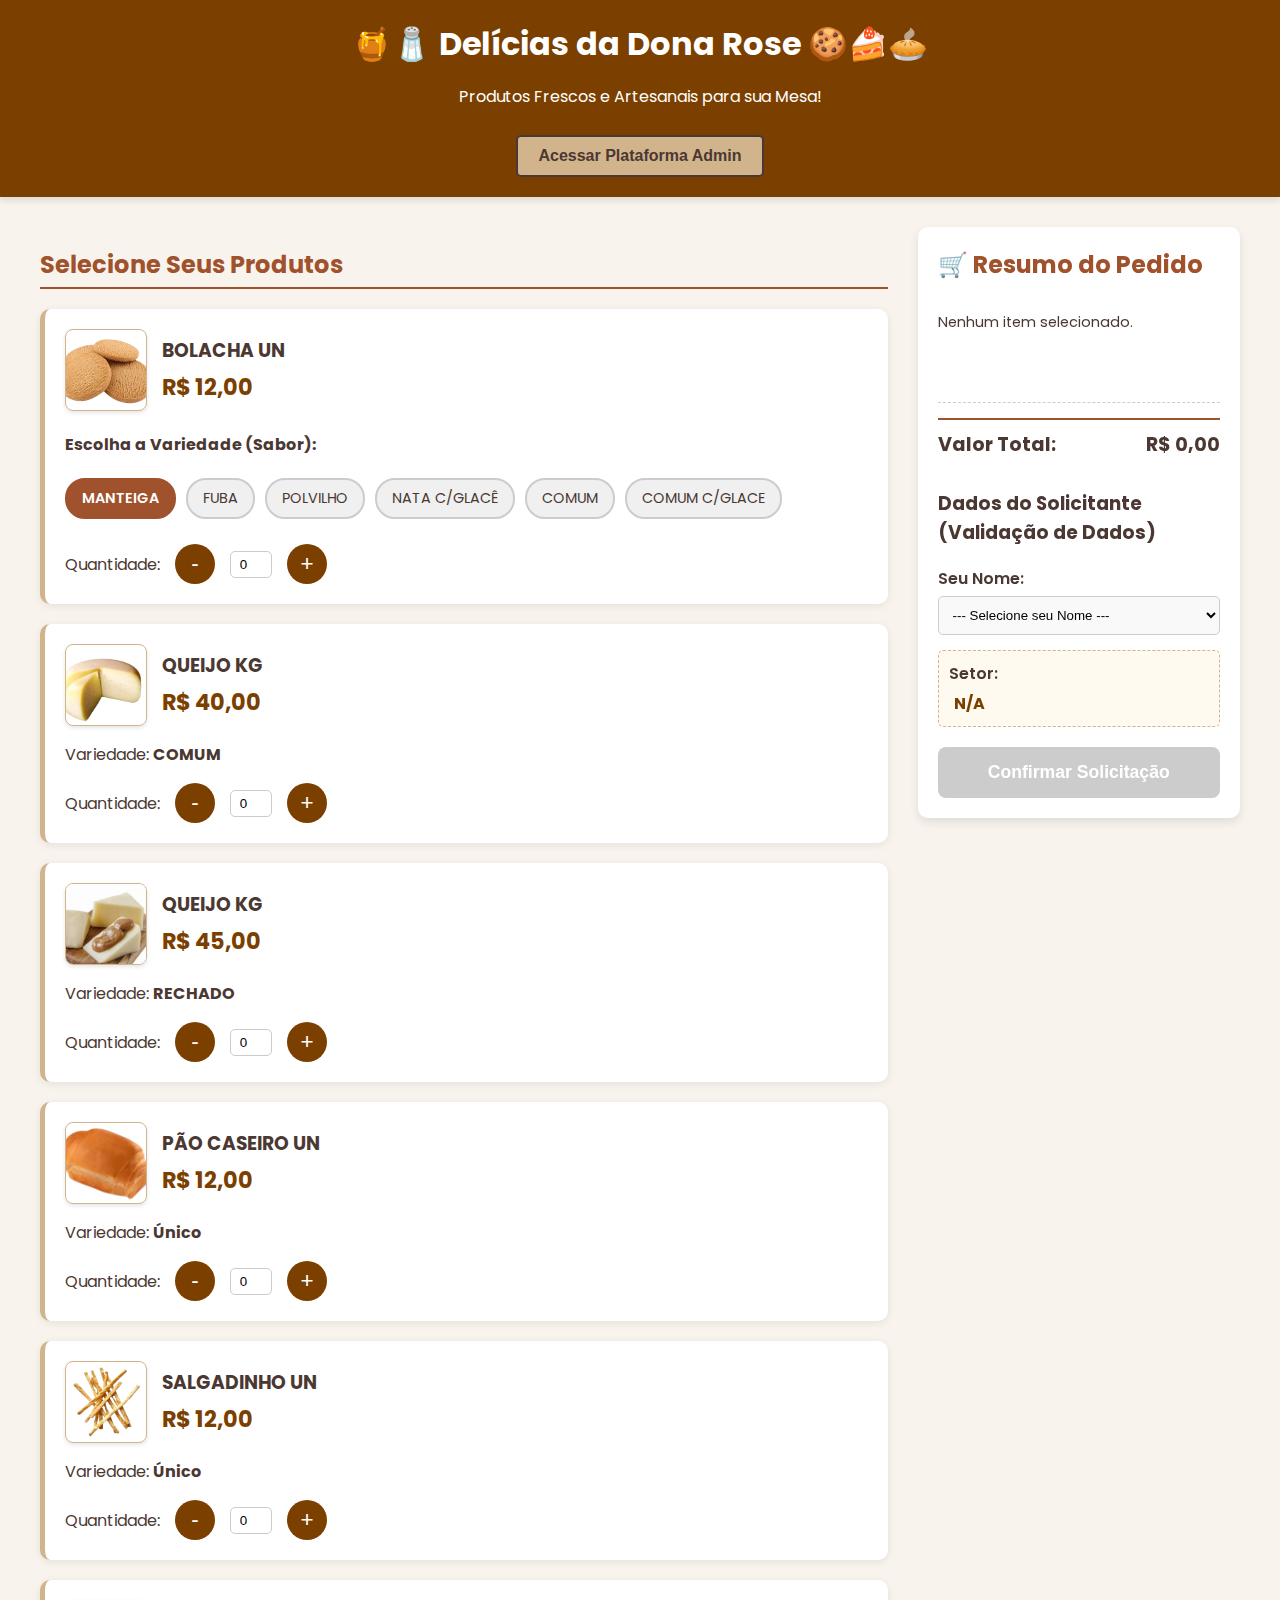
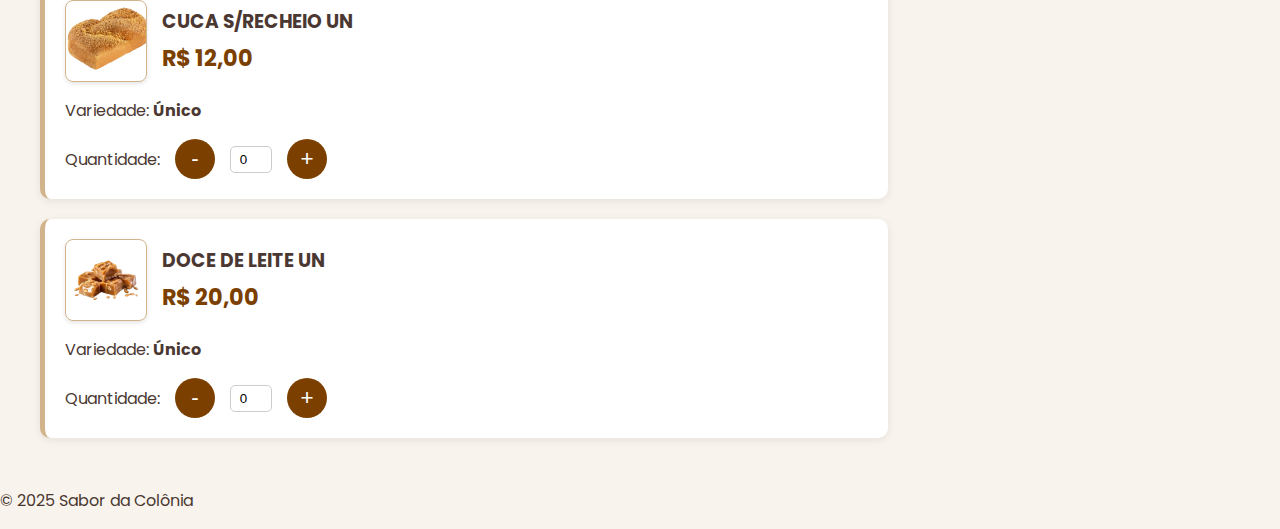
<file: index.html>
<!DOCTYPE html>
<html lang="pt-BR">
<head>
    <meta charset="UTF-8">
    <meta name="viewport" content="width=device-width, initial-scale=1.0">
    <title>Sabor da Colônia | Pedido Online</title>
    <link rel="stylesheet" href="Style.css">
    <link href="https://fonts.googleapis.com/css2?family=Poppins:wght@400;600;700&display=swap" rel="stylesheet">
</head>
<body>

    <header>
        <h1>🍯🧂 Delícias da Dona Rose 🍪🍰🥧</h1>
        <p>Produtos Frescos e Artesanais para sua Mesa!</p>
        
      <button id="admin-button" onclick="window.location.href='login.html'"> 
        Acessar Plataforma Admin
    </button>
        </header>

    <main>
        <section id="products-list">
            <h2>Selecione Seus Produtos</h2>
            </section>

        <section id="order-summary">
            <h2>🛒 Resumo do Pedido</h2>
            <div id="summary-items">Nenhum item selecionado.</div>
            <div class="total-line">
                <strong>Valor Total:</strong>
                <strong id="total-price">R$ 0,00</strong>
            </div>

            <div class="user-validation">
                <h3>Dados do Solicitante (Validação de Dados)</h3>
                
                <label for="client-name-select">Seu Nome:</label>
                <select id="client-name-select" required>
                    <option value="" disabled selected>--- Selecione seu Nome ---</option>
                    </select>

                <div class="sector-display">
                    <label>Setor:</label>
                    <span id="client-sector">N/A</span>
                </div>
            </div>

            <button id="confirm-order" disabled>
                Confirmar Solicitação
            </button>
        </section>
    </main>

    <footer>
        <p>&copy; 2025 Sabor da Colônia</p>
    </footer>

    <script src="script.js"></script>
</body>

</html>
</file>
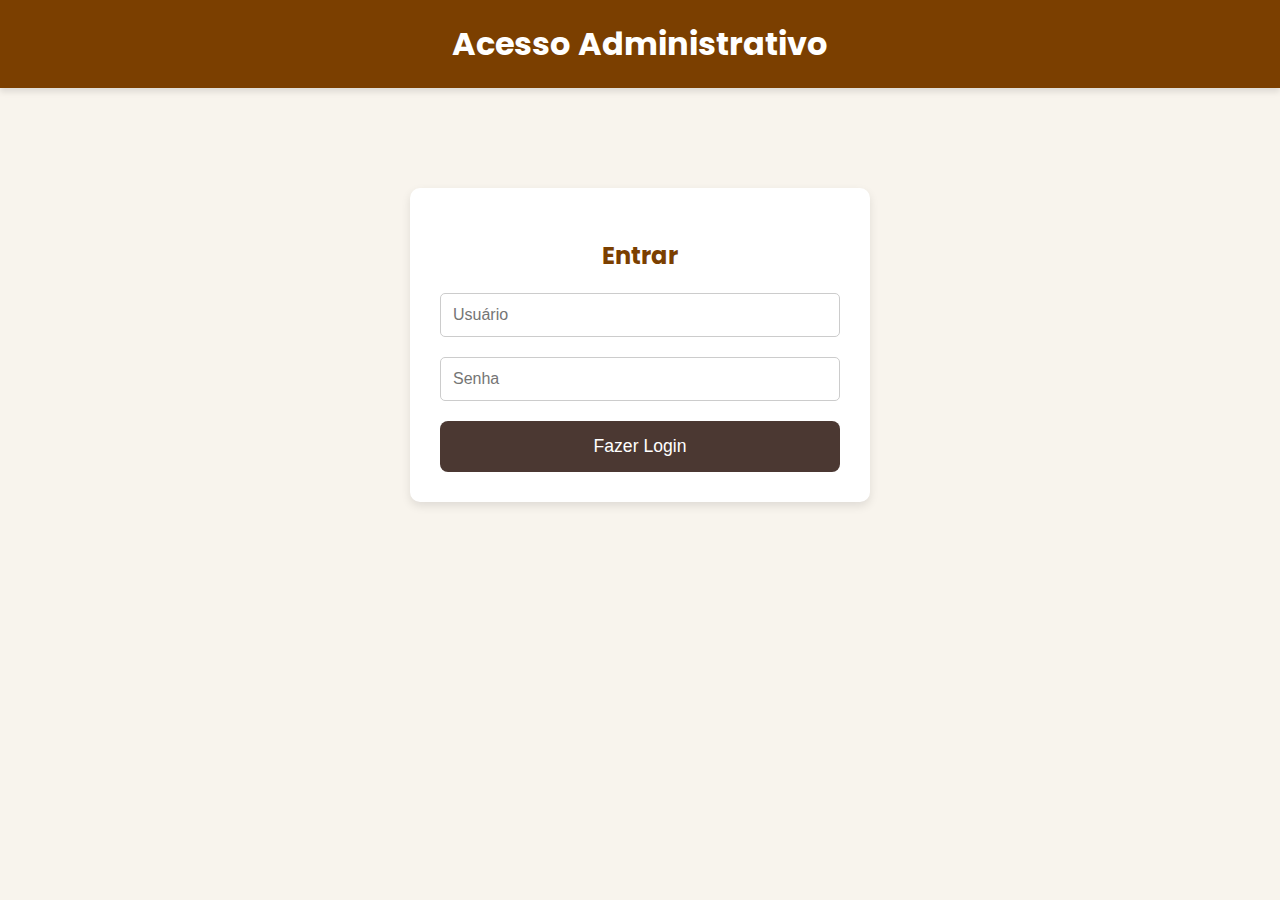
<file: admin.html>
<!DOCTYPE html>
<html lang="pt-BR">
<head>
    <meta charset="UTF-8">
    <meta name="viewport" content="width=device-width, initial-scale=1.0">
    <title>Administração de Pedidos</title>
    <link rel="stylesheet" href="style.css">
    <link href="https://fonts.googleapis.com/css2?family=Poppins:wght@400;600;700&display=swap" rel="stylesheet">
    <style>
        /* BASE DE ESTILO */
        body {
            background-color: #f0f0f0;
            font-family: 'Poppins', sans-serif;
        }
        
        /* HEADER RÚSTICO E MODERNO */
        header {
            background-color: #7b3f00; 
            color: #ffffff;
            padding: 30px 20px 20px 20px;
            text-align: center;
            box-shadow: 0 4px 8px rgba(0, 0, 0, 0.2);
            position: relative;
        }
        header h1 {
            margin: 0;
            font-size: 2em;
        }
        header p {
            margin: 5px 0 0 0;
            font-weight: 300;
        }

        /* --- BOTÕES FLUTUANTES NO TOPO (Ajuste Dinâmico) --- */
        .top-buttons {
            position: absolute;
            top: 20px;
            right: 20px;
            display: flex;
            gap: 10px;
        }
        #logout-button, #back-button {
            background-color: #4b3832; /* Marrom Escuro */
            color: white;
            border: none;
            padding: 10px 15px;
            border-radius: 8px;
            font-weight: 600;
            cursor: pointer;
            transition: background-color 0.2s, transform 0.1s, box-shadow 0.2s; 
            font-size: 0.95em;
            box-shadow: 0 2px 4px rgba(0, 0, 0, 0.15); 
        }
        #logout-button:hover, #back-button:hover {
            background-color: #2e241f;
            transform: translateY(-2px); 
            box-shadow: 0 4px 8px rgba(0, 0, 0, 0.25);
        }
        #logout-button:active, #back-button:active {
            transform: translateY(0); 
            box-shadow: 0 1px 2px rgba(0, 0, 0, 0.15) inset; 
            background-color: #7b3f00; 
        }

        /* CONTAINER E TABELA PRINCIPAL */
        .admin-container {
            max-width: 1100px; 
            margin: 20px auto 40px auto;
            padding: 25px;
            background-color: #ffffff;
            border-radius: 12px;
            box-shadow: 0 8px 15px rgba(0, 0, 0, 0.1);
            position: relative;
        }
        .admin-container h2 {
            color: #7b3f00;
            border-bottom: 3px solid #d2b48c; 
            padding-bottom: 15px;
            margin-bottom: 30px;
            font-weight: 700;
        }
        
        /* FILTROS FIXOS E BOTÃO INCLUIR */
        #filter-bar {
            background-color: #fffaf0; 
            padding: 15px 25px;
            border-bottom: 1px solid #d2b48c;
            box-shadow: 0 2px 5px rgba(0, 0, 0, 0.05);
            display: flex;
            gap: 20px;
            align-items: center;
            position: sticky; 
            top: 0; 
            z-index: 50; 
            margin: -25px -25px 20px -25px;
            border-top-left-radius: 12px;
            border-top-right-radius: 12px;
            flex-wrap: wrap; 
        }
        #filter-bar button {
            margin-left: auto; 
        }
        /* Estilo do novo botão Incluir */
        #quick-add-button {
            background-color: #4b3832; 
            color: white;
            border: none;
            padding: 8px 15px;
            border-radius: 5px;
            font-weight: 600;
            cursor: pointer;
            transition: background-color 0.2s, transform 0.1s;
        }
        #quick-add-button:hover {
            background-color: #7b3f00;
            transform: translateY(-1px);
        }


        #filter-bar label {
            font-weight: 600;
            color: #4b3832;
            font-size: 0.9em;
        }
        #filter-bar select {
            padding: 8px;
            border: 1px solid #ccc;
            border-radius: 5px;
            background-color: white;
            min-width: 120px;
        }

        /* TOTAIS (Status Summary) */
        #status-summary {
            margin-bottom: 20px; display: flex; justify-content: space-around; padding: 15px; 
            background-color: #fffaf0; border: 1px solid #d2b48c; border-radius: 8px;
        }

        /* TABELA PRINCIPAL */
        .order-table {
            width: 100%;
            border-collapse: collapse;
            margin-top: 20px;
        }
        .order-table th, .order-table td {
            border: 1px solid #e0e0e0;
            padding: 12px;
            text-align: left;
            font-size: 0.95em;
        }
        .order-table th {
            background-color: #f8f8f8; 
            color: #4b3832;
            font-weight: 700;
        }
        .order-table tbody tr:nth-child(even) {
            background-color: #fdfdfd; 
        }
        .order-table tbody tr:hover {
            background-color: #fff9e6;
        }
        
        /* STATUS VISUAL */
        .status-pago {
            color: white;
            font-weight: 700;
            background-color: #4CAF50; 
            padding: 4px 8px;
            border-radius: 4px;
            text-align: center;
            display: inline-block;
        }
        .status-pendente {
            color: white;
            font-weight: 700;
            background-color: #FF9800;
            padding: 4px 8px;
            border-radius: 4px;
            text-align: center;
            display: inline-block;
        }
        
        /* BOTÕES DE AÇÃO NA TABELA (Ajuste Dinâmico) */
        .action-cell {
            white-space: nowrap; 
        }

        /* Botão de Status/Abrir Modal */
        .status-button {
            background-color: #a0522d;
            color: white;
            border: none;
            padding: 8px 12px;
            border-radius: 6px; 
            font-weight: 600;
            cursor: pointer;
            transition: background-color 0.2s, transform 0.1s, box-shadow 0.2s;
            box-shadow: 0 1px 3px rgba(0, 0, 0, 0.1);
            margin-right: 5px;
        }
        .status-button:hover {
            background-color: #7b3f00;
            transform: translateY(-1px);
            box-shadow: 0 2px 5px rgba(0, 0, 0, 0.2);
        }
        .status-button:active {
            background-color: #4b3832;
            transform: translateY(0);
            box-shadow: 0 1px 3px rgba(0, 0, 0, 0.15) inset;
        }
        
        /* Botão de Excluir da Tabela */
        .delete-button-table {
            background-color: #e65252;
            color: white;
            border: none;
            padding: 8px 12px;
            border-radius: 6px; 
            font-weight: 600;
            cursor: pointer;
            transition: background-color 0.2s, transform 0.1s, box-shadow 0.2s;
            box-shadow: 0 1px 3px rgba(0, 0, 0, 0.1);
        }
        .delete-button-table:hover {
            background-color: #c93b3b;
            transform: translateY(-1px);
            box-shadow: 0 2px 5px rgba(0, 0, 0, 0.2);
        }
        .delete-button-table:active {
            background-color: #7b0000;
            transform: translateY(0);
            box-shadow: 0 1px 3px rgba(0, 0, 0, 0.15) inset;
        }

        /* MODAL E EDIÇÃO DE ITEM */
        .modal {
            display: none;
            position: fixed;
            z-index: 100;
            left: 0;
            top: 0;
            width: 100%;
            height: 100%;
            overflow: auto;
            background-color: rgba(0, 0, 0, 0.6);
            backdrop-filter: blur(3px);
        }
        .modal-content {
            background-color: #fefefe;
            margin: 5% auto;
            padding: 30px;
            border: 1px solid #888;
            width: 90%;
            max-width: 800px;
            border-radius: 12px;
            box-shadow: 0 8px 25px rgba(0, 0, 0, 0.4);
            animation: fadeIn 0.3s;
        }
        .modal-content h2 {
            color: #7b3f00;
            border-bottom: 2px solid #d2b48c;
            padding-bottom: 10px;
            margin-top: 0;
        }
        
        /* BOTÃO MUDAR STATUS TOTAL */
        .toggle-status-total {
            background-color: #4b3832;
            color: white;
            border: none;
            padding: 8px 12px; 
            border-radius: 6px;
            margin-left: 15px; 
            cursor: pointer;
            font-weight: 600;
            transition: background-color 0.2s, transform 0.1s, box-shadow 0.2s;
            box-shadow: 0 1px 3px rgba(0, 0, 0, 0.1);
        }
        .toggle-status-total:hover {
            background-color: #7b3f00;
            transform: scale(1.02); 
            box-shadow: 0 3px 6px rgba(0, 0, 0, 0.2);
        }
        .toggle-status-total:active {
            background-color: #2e241f;
            transform: translateY(0);
            box-shadow: 0 1px 2px rgba(0, 0, 0, 0.15) inset;
        }
        
        /* BOTÕES GERAIS DO MODAL (Adicionar e Salvar) */
        .action-button {
            background-color: #4CAF50; /* Verde para ação positiva */
            color: white;
            border: none;
            padding: 10px 15px;
            border-radius: 6px;
            font-weight: 600;
            cursor: pointer;
            transition: background-color 0.2s, transform 0.1s, box-shadow 0.2s;
            box-shadow: 0 2px 4px rgba(0, 0, 0, 0.15);
        }
        .action-button:hover {
            background-color: #45a049;
            transform: translateY(-1px);
            box-shadow: 0 3px 6px rgba(0, 0, 0, 0.2);
        }
        .action-button:active {
            background-color: #3b8e3f;
            transform: translateY(0);
            box-shadow: 0 1px 2px rgba(0, 0, 0, 0.15) inset;
        }

        /* Botão Excluir Pedido Completo (Modal) */
        .action-button.delete-button {
            background-color: #e65252;
        }
        .action-button.delete-button:hover {
            background-color: #c93b3b;
        }
        .action-button.delete-button:active {
            background-color: #7b0000;
        }

        /* ESTILOS DE EDIÇÃO DE ITEM REVISADOS */
        #item-editor, #quick-add-item-selector { /* Mudança do ID aqui */
            display: flex;
            gap: 15px;
            align-items: center;
            padding: 15px;
            background-color: #f8f4ed;
            border-radius: 8px;
            margin-top: 20px;
            flex-wrap: wrap; 
        }
        #item-editor select, #quick-add-item-selector select,
        #item-editor input[type="number"], #quick-add-item-selector input[type="number"],
        #item-editor input[type="text"] {
            padding: 8px;
            border: 1px solid #ccc;
            border-radius: 4px;
            height: 40px;
            box-sizing: border-box;
        }
        /* Ajustes de layout para o novo modal de criação */
        #quickAddModal select#quick-add-cliente { flex-grow: 1; min-width: 150px; }
        #item-editor select, #quick-add-item-selector select { flex-grow: 1; min-width: 120px; }
        #item-editor input[type="number"], #quick-add-item-selector input[type="number"] { width: 80px; flex-shrink: 0; }
        #item-editor input[type="text"], #quick-add-item-selector input[type="text"] { width: 90px; flex-shrink: 0; 
             background-color: #eee;
             color: #4b3832;
             font-weight: 600;
             text-align: right; 
        }
        #item-editor button, #quick-add-item-selector button { flex-shrink: 0; }
        .edit-controls {
            display: flex;
            justify-content: space-between;
            align-items: center;
            margin-top: 15px;
        }
        
        /* Responsividade */
        @media (max-width: 768px) {
            #filter-bar {
                flex-direction: column;
                align-items: flex-start;
            }
            #filter-bar select {
                width: 100%;
                margin-top: 5px;
            }
            #filter-bar button {
                margin-left: 0; 
                width: 100%;
            }
            #status-summary {
                flex-direction: column;
                align-items: center;
            }
        }
    </style>
</head>
<body>

    <header>
        <h1>Plataforma de Gerenciamento de Pedidos</h1>
        <p>Controle de Status e Pagamentos</p>
        <div class="top-buttons">
            <button id="logout-button" onclick="logoutAdmin()">
                Sair (Logout)
            </button>
            <button id="back-button" onclick="window.location.href='index.html'">
                ← Voltar para a Loja
            </button>
        </div>
    </header>

    <div class="admin-container">
        <h2>Painel de Pedidos Recentes</h2>
        
        <div id="filter-bar">
            <label for="filter-status">Filtrar por Status:</label>
            <select id="filter-status" onchange="loadOrders()">
                <option value="TODOS">TODOS</option>
                <option value="PAGO">PAGO</option>
                <option value="PENDENTE">PENDENTE</option>
            </select>
            
            <label for="filter-cliente">Filtrar por Cliente:</label>
            <select id="filter-cliente" onchange="loadOrders()">
                <option value="TODOS">TODOS</option>
                </select>
            
            <button id="quick-add-button" onclick="openQuickAddModal()">
                + Incluir Pedido Rápido
            </button>
        </div>
        
        <div id="status-summary">
            <div>
                <h4 style="margin: 0; color: #4CAF50;">TOTAL PAGO:</h4>
                <p id="total-pago" style="font-size: 1.4em; font-weight: 700; color: #4CAF50; margin: 5px 0 0 0;">R$ 0,00</p>
            </div>
            <div>
                <h4 style="margin: 0; color: #FF9800;">TOTAL PENDENTE:</h4>
                <p id="total-pendente" style="font-size: 1.4em; font-weight: 700; color: #FF9800; margin: 5px 0 0 0;">R$ 0,00</p>
            </div>
        </div>

        <table class="order-table">
            <thead>
                <tr>
                    <th>ID</th>
                    <th>Cliente</th>
                    <th>Setor</th>
                    <th>Data</th>
                    <th>Total</th>
                    <th>Status Pagamento</th>
                    <th>Ações</th>
                </tr>
            </thead>
            <tbody id="orders-list">
                </tbody>
        </table>

    </div>

    <footer>
        <p>&copy; 2025 Sabor da Colônia</p>
    </footer>
    
    <div id="orderDetailsModal" class="modal">
        <div class="modal-content">
            <span class="close-btn" onclick="closeModal('orderDetailsModal')">&times;</span>
            <h2 id="modal-title">Detalhes do Pedido #</h2>

            <p>Cliente: <strong id="modal-cliente"></strong> | Setor: <strong id="modal-setor"></strong> | Total: <strong id="modal-total"></strong></p>
            <div style="display: flex; align-items: center; margin-bottom: 20px;">
                <p style="margin: 0;">Status Total: <strong id="modal-status-total"></strong></p> 
               <button class="toggle-status-total" onclick="togglePaymentStatus(currentOrderId, true)">Mudar Status Total</button>
            </div>

            <h3>Itens do Pedido</h3>
            <table class="item-table">
                <thead>
                    <tr>
                        <th style="width: 35%">Produto (Sabor)</th>
                        <th>Qtd</th>
                        <th>Preço Unit.</th>
                        <th>Subtotal</th>
                        <th>Pago?</th>
                        <th>Ação</th>
                    </tr>
                </thead>
                <tbody id="modal-items-list">
                    </tbody>
            </table>
            
            <hr style="margin-top: 25px;">
            
            <h4>Adicionar Novo Item</h4>
            <div id="item-editor">
                <select id="select-produto" onchange="loadFlavors('select-produto', 'select-sabor', 'new-item-price-display')">
                    <option value="">Selecione o Produto</option>
                </select>
                <select id="select-sabor" disabled>
                    <option value="">Selecione o Sabor</option>
                </select>
                
                <input type="number" id="new-item-qty" placeholder="Qtd" min="1" value="1">
                <input type="text" id="new-item-price-display" placeholder="R$ 0,00" disabled> 
                <button class="action-button" onclick="addItemToOrder(currentOrderId)">Adicionar</button>
            </div>

            <div class="edit-controls">
                <button class="action-button delete-button" onclick="deleteOrder(currentOrderId)">Excluir Pedido Completo</button>
                <button class="action-button" onclick="saveOrderChanges(currentOrderId)">Salvar Alterações</button>
            </div>
        </div>
    </div>
    
    <div id="quickAddModal" class="modal">
        <div class="modal-content">
            <span class="close-btn" onclick="closeModal('quickAddModal')">&times;</span>
            <h2>Criar Novo Pedido</h2>
            
            <div style="display: flex; gap: 20px; margin-bottom: 20px; flex-wrap: wrap;">
                
                <div style="flex-grow: 1; min-width: 150px; display: flex; align-items: center; gap: 10px;">
                    <label for="quick-add-cliente" style="font-weight: 600; color: #4b3832; flex-shrink: 0;">Cliente:</label>
                    <select id="quick-add-cliente" onchange="updateQuickAddSector()" style="flex-grow: 1;">
                        <option value="">Selecione o Cliente</option>
                    </select>
                </div>

                <div style="flex-grow: 1; min-width: 150px; display: flex; align-items: center; gap: 10px;">
                    <label for="quick-add-setor" style="font-weight: 600; color: #4b3832; flex-shrink: 0;">Setor:</label>
                    <input type="text" id="quick-add-setor" value="N/A" disabled style="flex-grow: 1; background-color: #eee; color: #4b3832; font-weight: 600; padding: 8px; border: 1px solid #ccc; border-radius: 4px;">
                </div>
                
            </div>
            <hr style="width: 100%; border: none; border-top: 1px solid #d2b48c; margin: 20px 0;">

            <h4>Adicionar Item</h4>
            <div id="quick-add-item-selector">
                <select id="quick-add-produto" onchange="loadFlavors('quick-add-produto', 'quick-add-sabor', 'quick-add-price-display')">
                    <option value="">Selecione o Produto</option>
                </select>
                <select id="quick-add-sabor" disabled>
                    <option value="">Selecione o Sabor</option>
                </select>
                
                <input type="number" id="quick-add-qty" placeholder="Qtd" min="1" value="1" style="width: 70px;">
                <input type="text" id="quick-add-price-display" placeholder="R$ 0,00" disabled style="width: 90px;"> 
                
                <button class="action-button" onclick="addItemToQuickAddList()">
                    +
                </button>
            </div>
            
            <h4 style="margin-top: 25px;">Itens no Pedido: <span id="quick-add-current-total" style="color: #7b3f00;">R$ 0,00</span></h4>
            
            <table class="item-table" style="width: 100%; margin-top: 10px;">
                <thead>
                    <tr>
                        <th style="width: 40%">Produto (Sabor)</th>
                        <th>Qtd</th>
                        <th>Subtotal</th>
                        <th style="width: 5%">Ação</th>
                    </tr>
                </thead>
                <tbody id="quick-add-items-list">
                    </tbody>
            </table>

            <div style="text-align: right; margin-top: 20px;">
                <button class="action-button" style="background-color: #4CAF50;" onclick="createNewOrder()">
                    Criar Pedido Completo
                </button>
            </div>

            <p style="margin-top: 15px; font-size: 0.9em; color: #7b3f00;">
                *Adicione um ou mais itens antes de criar o pedido.
            </p>
        </div>
    </div>

    <script>
        // DADOS DO PRODUTO COPIADOS DE script.js
        const PRODUTOS_DATA = [
            {
                'Produto': 'BOLACHA UN',
                'Preco': 12.0,
                'Variedades': [
                    {'Sabor': 'MANTEIGA'},
                    {'Sabor': 'FUBA'},
                    {'Sabor': 'POLVILHO'},
                    {'Sabor': 'NATA C/GLACÊ'},
                    {'Sabor': 'COMUM'},
                    {'Sabor': 'COMUM C/GLACE'},
                ]
            },
            {
                'Produto': 'QUEIJO KG',
                'Preco': 40.0,
                'Variedades': [
                    {'Sabor': 'COMUM'},
                ]
            },
            {
                'Produto': 'QUEIJO KG',
                'Preco': 45.0,
                'Variedades': [
                    {'Sabor': 'RECHADO'},
                ]
            },
            {
                'Produto': 'PÃO CASEIRO UN',
                'Preco': 12.0,
                'Variedades': [
                    {'Sabor': 'Único'},
                ]
            },
            {
                'Produto': 'SALGADINHO UN',
                'Preco': 12.0,
                'Variedades': [
                    {'Sabor': 'Único'},
                ]
            },
            {
                'Produto': 'CUCA S/RECHEIO UN',
                'Preco': 12.0,
                'Variedades': [
                    {'Sabor': 'Único'},
                ]
            },
            {
                'Produto': 'DOCE DE LEITE UN',
                'Preco': 20.0,
                'Variedades': [
                    {'Sabor': 'Único'},
                ]
            }
        ];

       // NOVO: SIMULAÇÃO DE DADOS DE CLIENTES (Vindo do "script.js" com o Setor)
const CLIENTES_DATA = [
    {nome: 'ADILIO SANTANA', setor: 'MARKETING'},
    {nome: 'ADRYAN LUIZ SALDANHA CORDEIRO', setor: 'FINANCEIRO'},
    {nome: 'ALAN GUARDIANO DE SOUZA', setor: 'PENSEAPP'},
    {nome: 'ALEXANDRE MINGHINI', setor: 'BOARD'},
    {nome: 'ALEXANDRO MARCELO SEVIERO', setor: 'BOARD'},
    {nome: 'ALEXSANDER DE OLIVEIRA PONTES PIRES', setor: 'PENSEAPP'},
    {nome: 'ANA KELI PEREIRA GIRARDI', setor: 'COMERCIAL'},
    {nome: 'ANA PAULA RIGOTTE DA COSTA', setor: 'OPERACIONAL'},
    {nome: 'ANNA CAROLINA TOMAZ DE OLIVEIRA', setor: 'COMERCIAL'},
    {nome: 'ANNA LUIZA ANDRIANI', setor: 'PENSEAPP'},
    {nome: 'BEATRIZ PAIXAO SOUZA PERON', setor: 'PENSEAPP'},
    {nome: 'BRUNO AZEVEDO', setor: 'PENSEAPP'},
    {nome: 'CLEUSSO DE OLIVEIRA ROMA', setor: 'COMERCIAL'},
    {nome: 'CRISTIANE DE FREITAS SANCHES', setor: 'FINANCEIRO'},
    {nome: 'DANIEL DA SILVA REVOREDO', setor: 'MPP'},
    {nome: 'DANIELLE PALHANO', setor: 'GOVERNANÇA'},
    {nome: 'DELMAR DALLA PALMA', setor: 'ANGELS'},
    {nome: 'EDILAINE MARIA NEIS RICHETTI', setor: 'FINANCEIRO'},
    {nome: 'EDUARDO REGINATO COLLA', setor: 'FINANCEIRO'},
    {nome: 'ELIANE APARECIDA DA COSTA', setor: 'FINANCEIRO'},
    {nome: 'ELOISA FRANCISCO SCHAEFER', setor: 'MARKETING'},
    {nome: 'EMERSON DE JESUS SANTOS', setor: 'PENSEAPP'},
    {nome: 'EMERSON MACHADO DE MAGALHAES', setor: 'TECNOLOGIA DA INFORMAÇÃO'},
    {nome: 'FERNANDA LARISSA SOLIGO', setor: 'FINANCEIRO'},
    {nome: 'FRANCIANY APARECIDA DANIEL MICOANSKI', setor: 'SUCESSO'},
    {nome: 'GABRIELE PERTILE DE ANDRADE MEDINA', setor: 'FINANCEIRO'},
    {nome: 'GABRIELI COGO RODRIGUES', setor: 'FINANCEIRO'},
    {nome: 'GILBERTO DOS SANTOS NETO', setor: 'FINANCEIRO'},
    {nome: 'GISELLE DA SILVA CORDEIRO', setor: 'PESSOAS'},
    {nome: 'GUILHERME NICOLAO DA SILVA', setor: 'FINANCEIRO'},
    {nome: 'INAE DE BORBA ROSA', setor: 'PENSEAPP'},
    {nome: 'IRENE RIBEIRO DA ROCHA OLIVEIRA', setor: 'FINANCEIRO'},
    {nome: 'ISABELLI DE LIMAS PADILHA', setor: 'SUCESSO'},
    {nome: 'JANAENA FAEZA PEREIRA', setor: 'OPERACIONAL'},
    {nome: 'JANAINA MICHELI SILVESTRE MONTANGER', setor: 'FINANCEIRO'},
    {nome: 'JESSICA GONCALVES DE MORAIS', setor: 'FINANCEIRO'},
    {nome: 'JOYCE KAROLINE SILVERIO DOS SANTOS', setor: 'FINANCEIRO'},
    {nome: 'JULYAN ROSDREY ROSS', setor: 'PENSEAPP'},
    {nome: 'KALL ANY GOUVEA CORTEZE', setor: 'BOARD'},
    {nome: 'KARINE MOREIRA COMARELLA', setor: 'SUCESSO'},
    {nome: 'KATIA REGINA EUFRASIO', setor: 'MPP'},
    {nome: 'LENISE APARECIDA STOCCO DAMIRCO', setor: 'COMERCIAL'},
    {nome: 'LIZANDRA PEREIRA ZANATTA', setor: 'BOARD'},
    {nome: 'LUAN DA SILVA SANTANA', setor: 'PENSEAPP'},
    {nome: 'LUANA DE BATZ SILVEIRA', setor: 'FINANCEIRO'},
    {nome: 'MARCELA BARBOSA SILVA', setor: 'CONTABILIDADE'},
    {nome: 'MARESSA ROBERTA MARSON', setor: 'CONTABILIDADE'},
    {nome: 'MARIA EDUARDA PACENTCHUK RODRIGUES', setor: 'SUCESSO'},
    {nome: 'MARIANA CAMPAGNOLI BARBOSA', setor: 'PENSEAPP'},
    {nome: 'MARIO MARCELINO FILHO', setor: 'BOARD'},
    {nome: 'MATHEUS FELIPE VIEIRA SANTIAGO', setor: 'PENSEAPP'},
    {nome: 'MATHEUS VIEIRA ROCHA', setor: 'MARKETING'},
    {nome: 'NYCKOLAS PARRO SEIXAS', setor: 'PENSEAPP'},
    {nome: 'PATRICK JUSCELINO MONTEIRO TIEMECHI', setor: 'TECNOLOGIA DA INFORMAÇÃO'},
    {nome: 'RAFAELA DE OLIVEIRA JESUS', setor: 'OPERACIONAL'},
    {nome: 'RAFAELLA WANDSCHEER RAIMUNDO', setor: 'GOVERNANÇA'},
    {nome: 'RICARDO GAMBINI GREGO', setor: 'BOARD'},
    {nome: 'RODOLFO ABDALA', setor: 'MANAUS'},
    {nome: 'RUI ROSSI DOS SANTOS', setor: 'BOARD'},
    {nome: 'SERGIO ZANOLLO FIORDELIS', setor: 'OPERACIONAL'},
    {nome: 'TANIA GRANDO BORTOLON', setor: 'COMERCIAL'},
    {nome: 'TATIANE DA SILVA', setor: 'FINANCEIRO'},
    {nome: 'TATIANE DE OLIVEIRA TRESPACH', setor: 'MARKETING'},
    {nome: 'THAIS FERNANDA MACIEL BONINI', setor: 'GOVERNANÇA'},
    {nome: 'THAMARA TIERLING ESCHER', setor: 'MPP'},
    {nome: 'THOMAZ DE OLIVEIRA NEVES', setor: 'MARKETING'},
    {nome: 'VITOR HARTMANN SILVA', setor: 'OPERACIONAL'},
    {nome: 'WELISON COSTA DA SILVA', setor: 'OPERACIONAL'},
    {nome: 'WILLIAM HENRIQUE DOS REIS', setor: 'FINANCEIRO'}
];
        
        let currentOrderId = null; 
        
        // NOVO ARRAY GLOBAL PARA ITENS EM CRIAÇÃO
        let tempNewOrderItems = []; 
        
        // --- FUNÇÕES DE UTENSÍLIOS ---
        const formatPrice = (price) => {
            return price.toLocaleString('pt-BR', { style: 'currency', currency: 'BRL' });
        };
        
        // 1. VERIFICAÇÃO DE LOGIN
        if (localStorage.getItem('admin_logged_in') !== 'true') {
            alert('Acesso negado. Por favor, faça login.');
            window.location.href = 'login.html';
        }

        document.addEventListener('DOMContentLoaded', () => {
            loadOrders();
            populateProductSelect('select-produto'); 
            populateProductSelect('quick-add-produto'); 
            populateClientSelect('filter-cliente'); 
            populateClientSelect('quick-add-cliente'); 
        });
        
        function logoutAdmin() {
            localStorage.removeItem('admin_logged_in');
            window.location.href = 'login.html';
        }

        function determineTotalStatus(items) {
            const allPaid = items.every(item => item.statusPagamento === true);
            return allPaid ? 'PAGO' : 'PENDENTE';
        }
        
        // --- FUNÇÕES DE POPULAMENTO AJUSTADAS ---
        
        function populateProductSelect(selectId) {
            const select = document.getElementById(selectId);
            // Limpa as opções existentes (exceto a primeira)
            while(select.options.length > 1) {
                select.remove(1);
            }
            
            PRODUTOS_DATA.forEach((item, index) => {
                const option = document.createElement('option');
                option.value = index; 
                option.textContent = `${item.Produto} (${formatPrice(item.Preco)})`;
                select.appendChild(option);
            });
        }
        
        function populateClientSelect(selectId) {
            const select = document.getElementById(selectId);
            // Limpa as opções existentes (exceto a primeira, se for 'TODOS' ou 'Selecione')
            while(select.options.length > 1) {
                select.remove(1);
            }
            
            // AGORA POPULA COM BASE NO CLIENTES_DATA (para validação)
            // Se o select for o filtro ('TODOS' é a primeira opção), os dados de clientes podem vir do CLIENTES_DATA
            // ou do localStorage (para clientes já existentes em pedidos), mantive a versão que usa CLIENTES_DATA para validação
            
            CLIENTES_DATA.sort((a, b) => a.nome.localeCompare(b.nome));

            CLIENTES_DATA.forEach(client => {
                const option = document.createElement('option');
                option.value = client.nome.toUpperCase();
                option.textContent = client.nome.toUpperCase();
                select.appendChild(option);
            });
        }
        
        // NOVA FUNÇÃO: ATUALIZA O SETOR DO CLIENTE NO MODAL
        function updateQuickAddSector() {
            const clienteSelect = document.getElementById('quick-add-cliente');
            const setorInput = document.getElementById('quick-add-setor');
            const nomeCliente = clienteSelect.value;
            
            if (nomeCliente) {
                // Busca o setor no CLIENTES_DATA
                const cliente = CLIENTES_DATA.find(c => c.nome.toUpperCase() === nomeCliente);
                setorInput.value = cliente ? cliente.setor : 'Setor Não Encontrado';
            } else {
                setorInput.value = 'N/A';
            }
        }


        function loadFlavors(productSelectId, flavorSelectId, priceDisplayId) {
            const productSelect = document.getElementById(productSelectId);
            const flavorSelect = document.getElementById(flavorSelectId);
            const priceDisplay = document.getElementById(priceDisplayId);
            
            flavorSelect.innerHTML = '<option value="">Selecione o Sabor</option>';
            priceDisplay.value = 'R$ 0,00';
            flavorSelect.disabled = true;

            const index = productSelect.value;
            if (index === "") return;

            const produto = PRODUTOS_DATA[index];
            
            priceDisplay.value = formatPrice(produto.Preco);
            
            produto.Variedades.forEach(v => {
                const option = document.createElement('option');
                option.value = v.Sabor;
                option.textContent = v.Sabor;
                flavorSelect.appendChild(option);
            });
            
            if (produto.Variedades.length > 1 || produto.Variedades[0].Sabor !== 'Único') {
                 flavorSelect.disabled = false;
            }

            if (produto.Variedades.length === 1 && produto.Variedades[0].Sabor === 'Único') {
                flavorSelect.value = 'Único';
                flavorSelect.disabled = true;
            }
        }
        
        // --- FUNÇÕES DE CONTROLE DE PEDIDO ---

        function loadOrders() {
            const ordersListBody = document.getElementById('orders-list');
            ordersListBody.innerHTML = '';
            
            const orders = JSON.parse(localStorage.getItem('pedidos_dona_rose')) || [];
            orders.sort((a, b) => b.id - a.id);
            
            // Obter valores de filtro
            const filterStatus = document.getElementById('filter-status').value;
            const filterClient = document.getElementById('filter-cliente').value;

            // Variáveis para somar os totais
            let totalPagoGeral = 0;
            let totalPendenteGeral = 0;

            // Aplicar filtros
            const filteredOrders = orders.filter(order => {
                const statusTotal = determineTotalStatus(order.itens);
                
                const matchesStatus = filterStatus === 'TODOS' || statusTotal === filterStatus;
                const matchesClient = filterClient === 'TODOS' || (order.cliente && order.cliente.toUpperCase() === filterClient.toUpperCase());
                
                return matchesStatus && matchesClient;
            });

            if (filteredOrders.length === 0) {
                ordersListBody.innerHTML = '<tr><td colspan="7">Nenhum pedido encontrado com os filtros aplicados.</td></tr>';
            }

            filteredOrders.forEach(order => {
                const row = ordersListBody.insertRow();
                const statusTotal = determineTotalStatus(order.itens); 
                const statusClass = statusTotal === 'PAGO' ? 'status-pago' : 'status-pendente';
                const totalFormatado = order.total.toLocaleString('pt-BR', { style: 'currency', currency: 'BRL' });
                
                // Usando o setor vindo dos dados do pedido
                const setorDisplay = order.setor ? order.setor : 'N/A';

                row.innerHTML = `
                    <td>#${order.id}</td>
                    <td>${order.cliente}</td>
                    <td>${setorDisplay}</td>
                    <td>${order.data.split(',')[0]}</td>
                    <td>${totalFormatado}</td>
                    <td><span class="${statusClass}" id="status_total_${order.id}">${statusTotal}</span></td>
                    <td class="action-cell">
                        <button class="status-button" onclick="openOrderDetailsModal(${order.id})">
                            Status
                        </button>
                        <button class="delete-button-table" onclick="deleteOrder(${order.id})">
                            Excluir
                        </button>
                    </td>
                `;
                
                // --- CÁLCULO PARA O RESUMO GERAL ---
                let valorPagoNestePedido = 0;
                let valorPendenteNestePedido = 0;
                
                order.itens.forEach(item => {
                    const subtotal = item.quantidade * item.preco;
                    if (item.statusPagamento === true) {
                        valorPagoNestePedido += subtotal;
                    } else {
                        valorPendenteNestePedido += subtotal;
                    }
                });

                totalPagoGeral += valorPagoNestePedido;
                totalPendenteGeral += valorPendenteNestePedido;
                
            });
            
            // --- ATUALIZAÇÃO DOS TOTAIS NA TELA ---
            document.getElementById('total-pago').textContent = formatPrice(totalPagoGeral);
            document.getElementById('total-pendente').textContent = formatPrice(totalPendenteGeral);
        }
        
        // --- FUNÇÕES DE MODAL ---
        
        function openModal(modalId) {
             document.getElementById(modalId).style.display = 'block';
        }
        
        function closeModal(modalId) {
             document.getElementById(modalId).style.display = 'none';
        }
        
        // FUNÇÃO AJUSTADA: INICIALIZA O CAMPO SETOR
        function openQuickAddModal() {
            // Limpa a lista temporária e os campos antes de abrir
            tempNewOrderItems = []; 
            document.getElementById('quick-add-cliente').value = "";
            document.getElementById('quick-add-produto').value = "";
            document.getElementById('quick-add-qty').value = "1";
            document.getElementById('quick-add-price-display').value = "R$ 0,00";
            
            populateClientSelect('quick-add-cliente');
            loadFlavors('quick-add-produto', 'quick-add-sabor', 'quick-add-price-display');
            loadQuickAddItems(); // Renderiza a lista vazia
            
            // Inicializa o setor como N/A
            document.getElementById('quick-add-setor').value = 'N/A';
            
            openModal('quickAddModal');
        }

        function openOrderDetailsModal(orderId) {
            currentOrderId = orderId;
            const orders = JSON.parse(localStorage.getItem('pedidos_dona_rose')) || [];
            const order = orders.find(o => o.id === orderId);
            
            if (!order) return;

            const newTotal = order.itens.reduce((sum, item) => sum + (item.quantidade * item.preco), 0);
            order.total = newTotal;
            localStorage.setItem('pedidos_dona_rose', JSON.stringify(orders));

            const totalFormatado = formatPrice(order.total);
            const statusTotal = determineTotalStatus(order.itens);

            document.getElementById('modal-title').textContent = `Detalhes do Pedido #${order.id}`;
            document.getElementById('modal-cliente').textContent = order.cliente;
            document.getElementById('modal-setor').textContent = order.setor ? order.setor : 'N/A'; // Mantido por compatibilidade
            document.getElementById('modal-total').textContent = totalFormatado;
            document.getElementById('modal-status-total').textContent = statusTotal;
            document.getElementById('modal-status-total').className = statusTotal === 'PAGO' ? 'status-pago' : 'status-pendente';

            const itemsList = document.getElementById('modal-items-list');
            itemsList.innerHTML = '';

            order.itens.forEach((item, itemIndex) => {
                const row = itemsList.insertRow();
                const subtotal = item.quantidade * item.preco;
                const subtotalFormatado = formatPrice(subtotal);
                const precoFormatado = formatPrice(item.preco);
                
                const itemStatusText = item.statusPagamento ? 'PAGO' : 'PENDENTE';
                const itemStatusClass = item.statusPagamento ? 'status-pago' : 'status-pendente';

                row.innerHTML = `
                    <td>${item.produto} (${item.sabor})</td>
                    <td>${item.quantidade}</td>
                    <td>${precoFormatado}</td>
                    <td>${subtotalFormatado}</td>
                    <td><span class="${itemStatusClass} item-status" onclick="toggleItemStatus(${order.id}, ${itemIndex})">
                        ${itemStatusText}
                    </span></td>
                    <td>
                        <button class="action-button delete-button" style="padding: 5px 8px; font-size: 0.8em;" onclick="deleteItemFromOrder(${order.id}, ${itemIndex})">
                            Excluir
                        </button>
                    </td>
                `;
            });

            document.getElementById('select-produto').value = "";
            loadFlavors('select-produto', 'select-sabor', 'new-item-price-display'); 
            document.getElementById('new-item-qty').value = '1';

            openModal('orderDetailsModal');
        }

        // --- FUNÇÕES PARA O NOVO MODAL DE CRIAÇÃO ---

        function loadQuickAddItems() {
            const itemsListBody = document.getElementById('quick-add-items-list');
            itemsListBody.innerHTML = '';
            let currentTotal = 0;
            
            if (tempNewOrderItems.length === 0) {
                 itemsListBody.innerHTML = '<tr><td colspan="4" style="text-align: center; color: #777;">Nenhum item adicionado ainda.</td></tr>';
            }

            tempNewOrderItems.forEach((item, index) => {
                const row = itemsListBody.insertRow();
                const subtotal = item.quantidade * item.preco;
                currentTotal += subtotal;
                const subtotalFormatado = formatPrice(subtotal);

                row.innerHTML = `
                    <td>${item.produto} (${item.sabor})</td>
                    <td>${item.quantidade}</td>
                    <td>${subtotalFormatado}</td>
                    <td>
                        <button class="action-button delete-button" style="padding: 5px 8px; font-size: 0.8em;" onclick="deleteQuickAddItem(${index})">
                            X
                        </button>
                    </td>
                `;
            });

            document.getElementById('quick-add-current-total').textContent = formatPrice(currentTotal);
        }
        
        function addItemToQuickAddList() {
            const produtoSelect = document.getElementById('quick-add-produto');
            const saborSelect = document.getElementById('quick-add-sabor');
            const qtyInput = document.getElementById('quick-add-qty');

            const produtoIndex = produtoSelect.value;
            const sabor = saborSelect.value;
            const quantidade = parseInt(qtyInput.value);

            if (produtoIndex === "" || sabor === "" || quantidade <= 0) {
                alert('Por favor, selecione um Produto, um Sabor e uma Quantidade válida (Qtd > 0).');
                return;
            }
            
            const produtoData = PRODUTOS_DATA[produtoIndex];
            const preco = parseFloat(produtoData.Preco);

            const newItem = {
                produto: produtoData.Produto,
                sabor: sabor,
                quantidade: quantidade,
                preco: preco,
                statusPagamento: false 
            };
            
            tempNewOrderItems.push(newItem);

            // Limpa os campos após adicionar e recarrega a lista
            produtoSelect.value = "";
            loadFlavors('quick-add-produto', 'quick-add-sabor', 'quick-add-price-display'); 
            qtyInput.value = '1';

            loadQuickAddItems();
        }
        
        function deleteQuickAddItem(itemIndex) {
            if (!confirm(`Tem certeza que deseja remover este item da lista?`)) return;
            
            tempNewOrderItems.splice(itemIndex, 1);
            loadQuickAddItems();
        }
        
        // FUNÇÃO AJUSTADA: PEGA O SETOR DO CAMPO NÃO EDITÁVEL E VALIDA OS DADOS
        function createNewOrder() {
            const clienteSelect = document.getElementById('quick-add-cliente');
            const setorInput = document.getElementById('quick-add-setor');
            
            const nomeCliente = clienteSelect.value; 
            const nomeSetor = setorInput.value; 

            // 1. VALIDAÇÃO GERAL (Cliente e Setor)
            if (!nomeCliente || nomeSetor === 'N/A' || nomeSetor === 'Setor Não Encontrado') {
                alert('Por favor, selecione um cliente válido. O Setor deve ser definido automaticamente.');
                return;
            }
            if (tempNewOrderItems.length === 0) {
                alert('Adicione pelo menos um item ao pedido antes de criar.');
                return;
            }

            const orders = JSON.parse(localStorage.getItem('pedidos_dona_rose')) || [];
            
            // Encontra o próximo ID disponível
            const nextId = orders.length > 0 ? Math.max(...orders.map(o => o.id)) + 1 : 1;

            const totalFinal = tempNewOrderItems.reduce((sum, item) => sum + (item.quantidade * item.preco), 0);
            
            const newOrder = {
                id: nextId,
                cliente: nomeCliente,
                setor: nomeSetor, // Agora usa o setor vindo da validação
                data: new Date().toLocaleString('pt-BR'),
                itens: tempNewOrderItems,
                total: totalFinal 
            };
            
            orders.push(newOrder);
            localStorage.setItem('pedidos_dona_rose', JSON.stringify(orders));

            alert(`Pedido #${nextId} para ${nomeCliente} criado com sucesso! Total: ${formatPrice(totalFinal)}`);
            
            closeModal('quickAddModal');
            loadOrders();
            populateClientSelect('filter-cliente'); 
        }

        // --- FUNÇÕES DE EDIÇÃO EXISTENTES ---
        
        function toggleItemStatus(orderId, itemIndex) {
            const orders = JSON.parse(localStorage.getItem('pedidos_dona_rose')) || [];
            const orderIndex = orders.findIndex(o => o.id === orderId);

            if (orderIndex !== -1) {
                const item = orders[orderIndex].itens[itemIndex];
                item.statusPagamento = !item.statusPagamento;

                localStorage.setItem('pedidos_dona_rose', JSON.stringify(orders));
                openOrderDetailsModal(orderId); 
                loadOrders(); 
            }
        }
        
        function togglePaymentStatus(orderId, isTotalToggle = false) {
            const orders = JSON.parse(localStorage.getItem('pedidos_dona_rose')) || [];
            const orderIndex = orders.findIndex(o => o.id === orderId);

            if (orderIndex !== -1 && isTotalToggle) {
                const order = orders[orderIndex];
                
                const currentStatus = determineTotalStatus(order.itens);
                const newStatusPaid = (currentStatus === 'PENDENTE');

                order.itens.forEach(item => {
                    item.statusPagamento = newStatusPaid;
                });

                localStorage.setItem('pedidos_dona_rose', JSON.stringify(orders));
                if (currentOrderId) openOrderDetailsModal(currentOrderId);
                loadOrders(); 
            }
        }

        function deleteOrder(orderId) {
            if (!confirm(`Tem certeza que deseja EXCLUIR o pedido #${orderId} COMPLETAMENTE? Esta ação é irreversível!`)) return;

            const orders = JSON.parse(localStorage.getItem('pedidos_dona_rose')) || [];
            const updatedOrders = orders.filter(order => order.id !== orderId);
            
            localStorage.setItem('pedidos_dona_rose', JSON.stringify(updatedOrders));
            
            closeModal('orderDetailsModal');
            loadOrders();
            alert(`Pedido #${orderId} excluído com sucesso.`);
        }
        
        function deleteItemFromOrder(orderId, itemIndex) {
            if (!confirm(`Tem certeza que deseja excluir este item do pedido #${orderId}? O total será recalculado ao salvar.`)) return;
            
            const orders = JSON.parse(localStorage.getItem('pedidos_dona_rose')) || [];
            const orderIndex = orders.findIndex(o => o.id === orderId);

            if (orderIndex !== -1) {
                orders[orderIndex].itens.splice(itemIndex, 1);
                
                localStorage.setItem('pedidos_dona_rose', JSON.stringify(orders));
                
                alert('Item excluído. Clique em "Salvar Alterações" para atualizar o total do pedido.');
                openOrderDetailsModal(orderId); 
            }
        }
        
        function addItemToOrder(orderId) {
            const productSelect = document.getElementById('select-produto');
            const flavorSelect = document.getElementById('select-sabor');
            const qtyInput = document.getElementById('new-item-qty');

            const produtoIndex = productSelect.value;
            const sabor = flavorSelect.value;
            const quantidade = parseInt(qtyInput.value);

            if (produtoIndex === "" || sabor === "" || quantidade <= 0) {
                alert('Por favor, selecione um Produto, um Sabor e uma Quantidade válida (Qtd > 0).');
                return;
            }
            
            const produtoData = PRODUTOS_DATA[produtoIndex];
            const preco = parseFloat(produtoData.Preco);

            const orders = JSON.parse(localStorage.getItem('pedidos_dona_rose')) || [];
            const orderIndex = orders.findIndex(o => o.id === orderId);
            
            if (orderIndex !== -1) {
                const newItem = {
                    produto: produtoData.Produto,
                    sabor: sabor,
                    quantidade: quantidade,
                    preco: preco,
                    statusPagamento: false 
                };
                
                orders[orderIndex].itens.push(newItem);
                localStorage.setItem('pedidos_dona_rose', JSON.stringify(orders));

                // Limpa os campos após adicionar
                productSelect.value = "";
                loadFlavors('select-produto', 'select-sabor', 'new-item-price-display'); 
                qtyInput.value = '1';

                alert('Item adicionado. Clique em "Salvar Alterações" para recalcular o total.');
                openOrderDetailsModal(orderId);
            }
        }
        
        function saveOrderChanges(orderId) {
            const orders = JSON.parse(localStorage.getItem('pedidos_dona_rose')) || [];
            const orderIndex = orders.findIndex(o => o.id === orderId);

            if (orderIndex !== -1) {
                const order = orders[orderIndex];
                
                const newTotal = order.itens.reduce((sum, item) => sum + (item.quantidade * item.preco), 0);
                orders[orderIndex].total = newTotal;
                
                localStorage.setItem('pedidos_dona_rose', JSON.stringify(orders));
                
                alert(`Alterações salvas! Novo Total: ${formatPrice(newTotal)}`);
                
                loadOrders(); 
                openOrderDetailsModal(orderId);
            }
        }

        // Função para fechar os modais ao clicar fora
        window.onclick = function(event) {
            const modalDetails = document.getElementById('orderDetailsModal');
            const modalQuickAdd = document.getElementById('quickAddModal');
            
            if (event.target == modalDetails) {
                closeModal('orderDetailsModal');
            }
            if (event.target == modalQuickAdd) {
                closeModal('quickAddModal');
            }
        }
    </script>
</body>
</html>
</file>
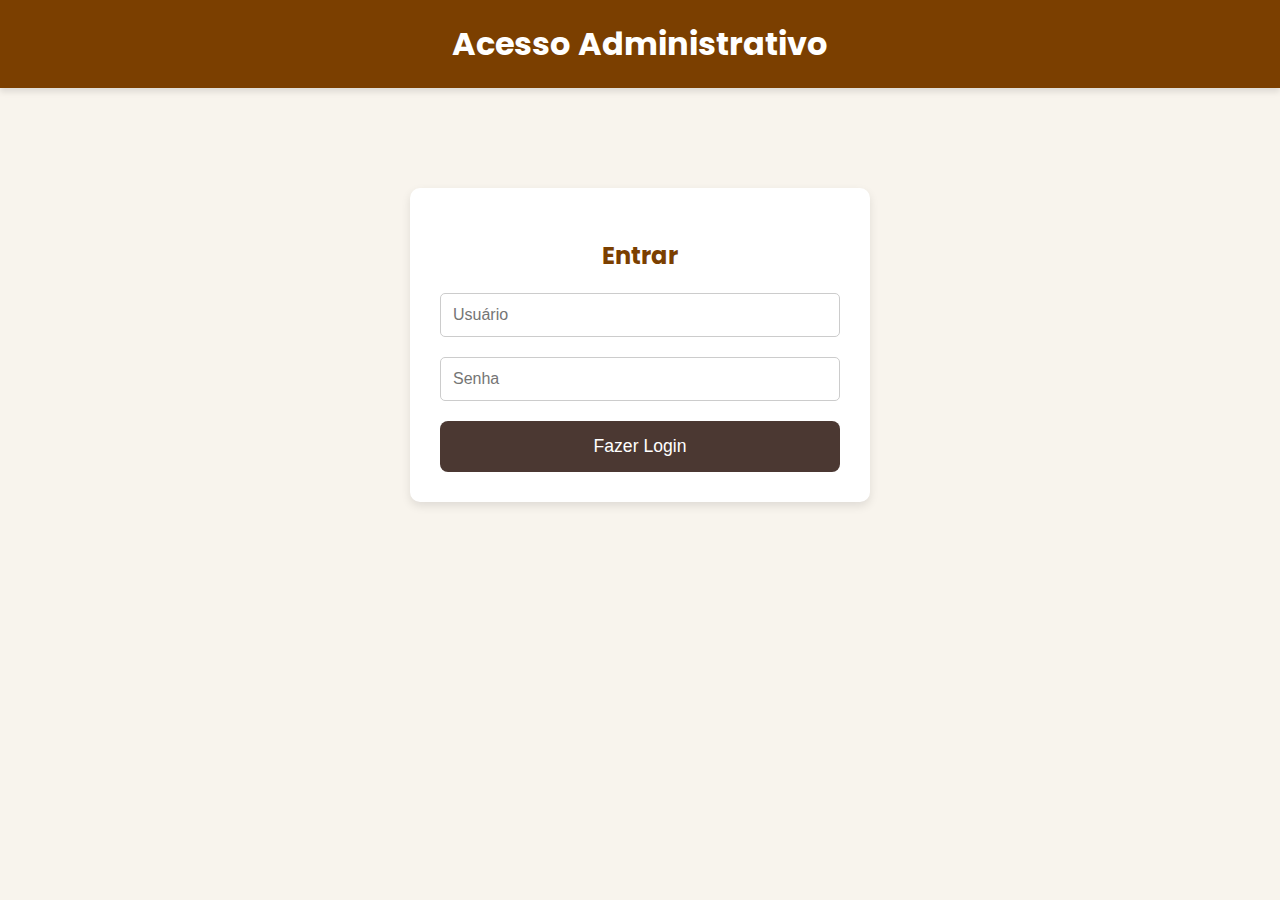
<file: login.html>
<!DOCTYPE html>
<html lang="pt-BR">
<head>
    <meta charset="UTF-8">
    <meta name="viewport" content="width=device-width, initial-scale=1.0">
    <title>Login - Administração</title>
    <link rel="stylesheet" href="style.css">
    <link href="https://fonts.googleapis.com/css2?family=Poppins:wght@400;600;700&display=swap" rel="stylesheet">
    <style>
        /* Estilos específicos para o formulário de login (mantidos iguais) */
        .login-container {
            max-width: 400px;
            margin: 100px auto;
            padding: 30px;
            background-color: #ffffff;
            border-radius: 10px;
            box-shadow: 0 4px 10px rgba(0, 0, 0, 0.1);
            text-align: center;
        }
        .login-container h2 {
            color: #7b3f00;
            margin-bottom: 20px;
        }
        .login-container input[type="text"],
        .login-container input[type="password"] {
            width: 100%;
            padding: 12px;
            margin-bottom: 20px;
            border: 1px solid #ccc;
            border-radius: 5px;
            box-sizing: border-box;
            font-size: 1em;
        }
        .login-container button {
            width: 100%;
            padding: 15px;
            background-color: #4b3832;
            color: white;
            border: none;
            border-radius: 8px;
            font-size: 1.1em;
            cursor: pointer;
            transition: background-color 0.3s;
        }
        .login-container button:hover {
            background-color: #a0522d;
        }
    </style>
</head>
<body>

    <header>
        <h1>Acesso Administrativo</h1>
    </header>

    <div class="login-container">
        <h2>Entrar</h2>
        <form id="login-form">
            <input type="text" id="username" placeholder="Usuário" required>
            <input type="password" id="password" placeholder="Senha" required>
            <button type="submit">Fazer Login</button>
            <p id="login-message" style="color: red; margin-top: 15px; display: none;">Usuário ou senha incorretos.</p>
        </form>
    </div>

</body>

<script>
    document.getElementById('login-form').addEventListener('submit', function(e) {
        e.preventDefault();

        const username = document.getElementById('username').value;
        const password = document.getElementById('password').value;
        const message = document.getElementById('login-message');

        const ADMIN_USER = "admin";
        const ADMIN_PASS = "123456";

        if (username === ADMIN_USER && password === ADMIN_PASS) {
            // SUCESSO: SALVA TOKEN SIMULADO (Para checagem no admin.html)
            localStorage.setItem('admin_logged_in', 'true');
            window.location.href = 'admin.html';
        } else {
            // FALHA: Remove qualquer token antigo e mostra erro
            localStorage.removeItem('admin_logged_in');
            message.textContent = "Usuário ou senha incorretos.";
            message.style.display = 'block';
        }
    });
</script>
</html>
</file>
<file: Style.css>
/* Importação da Fonte */
body {
    font-family: 'Poppins', sans-serif;
    background-color: #f8f4ed; /* Fundo Creme Suave */
    color: #4b3832; /* Texto Marrom Escuro */
    margin: 0;
    padding: 0;
}

header {
    background-color: #7b3f00; /* Marrom Rústico */
    color: #ffffff;
    padding: 20px;
    text-align: center;
    box-shadow: 0 4px 6px rgba(0, 0, 0, 0.1);
}

header h1 {
    margin: 0;
    font-weight: 700;
}

main {
    display: flex;
    flex-wrap: wrap;
    max-width: 1200px;
    margin: 30px auto;
    padding: 0 15px;
}

/* LISTA DE PRODUTOS */
#products-list {
    flex: 3; /* Ocupa mais espaço na tela */
    min-width: 300px;
    padding-right: 30px;
}

#products-list h2 {
    color: #a0522d; /* Marrom Médio */
    border-bottom: 2px solid #a0522d;
    padding-bottom: 5px;
    margin-bottom: 20px;
}

.product-card {
    background-color: #ffffff;
    border-radius: 10px;
    box-shadow: 0 2px 8px rgba(0, 0, 0, 0.08);
    margin-bottom: 20px;
    padding: 20px;
    border-left: 5px solid #d2b48c; /* Detalhe Marrom Claro */
}

.product-info {
    display: flex;
    justify-content: space-between;
    align-items: center;
    margin-bottom: 15px;
}

.product-info h3 {
    margin: 0;
    font-size: 1.2em;
}

.product-price {
    font-size: 1.4em;
    color: #7b3f00;
    font-weight: 700;
}

/* SELEÇÃO DE SABOR (ARRANJADA PARA O LADO) */
.flavor-selector {
    display: flex;
    overflow-x: auto; /* Permite arrastar ou scrollar para o lado */
    padding-bottom: 10px;
    gap: 10px;
    white-space: nowrap; /* Impede que os botões quebrem a linha */
}

.flavor-selector input[type="radio"] {
    display: none;
}

.flavor-selector label {
    display: inline-block;
    padding: 8px 15px;
    border: 2px solid #ccc;
    border-radius: 20px;
    cursor: pointer;
    transition: all 0.2s;
    background-color: #f0f0f0;
    font-size: 0.9em;
}

.flavor-selector input[type="radio"]:checked + label {
    background-color: #a0522d; /* Cor quando selecionado */
    color: #ffffff;
    border-color: #a0522d;
    font-weight: 600;
}

/* SELEÇÃO DE QUANTIDADE */
.quantity-control {
    display: flex;
    align-items: center;
    gap: 15px;
    margin-top: 15px;
}

/* SELEÇÃO DE QUANTIDADE */
.quantity-control {
    /* ... (mantido igual) ... */
    margin-top: 15px;
}

.quantity-control button {
    background-color: #7b3f00;
    color: #ffffff;
    border: none;
    /* Aumentar para facilitar o toque no celular */
    width: 40px; 
    height: 40px;
    border-radius: 50%;
    cursor: pointer;
    font-size: 1.4em; /* Aumenta um pouco o sinal */
    transition: background-color 0.2s;
}

.quantity-control button:hover {
    background-color: #a0522d;
}

.quantity-control input {
    /* ... (mantido igual) ... */
    width: 40px;
    text-align: center;
    border: 1px solid #ccc;
    border-radius: 5px;
    padding: 5px 0;
}


/* RESUMO DO PEDIDO */
#order-summary {
    flex: 1; /* Ocupa menos espaço na tela */
    min-width: 280px;
    background-color: #ffffff;
    padding: 20px;
    border-radius: 10px;
    box-shadow: 0 4px 10px rgba(0, 0, 0, 0.1);
    height: fit-content;
    position: sticky; /* Fica fixo enquanto rola */
    top: 20px;
}

#order-summary h2 {
    color: #a0522d;
    margin-top: 0;
}

#summary-items {
    min-height: 80px;
    padding: 10px 0;
    border-bottom: 1px dashed #ccc;
    margin-bottom: 15px;
    font-size: 0.9em;
}

.summary-item {
    margin-bottom: 8px;
}

.total-line {
    display: flex;
    justify-content: space-between;
    font-size: 1.2em;
    padding: 10px 0;
    border-top: 2px solid #a0522d;
    margin-bottom: 20px;
}

/* VALIDAÇÃO DE DADOS */
.user-validation label {
    display: block;
    margin-bottom: 5px;
    font-weight: 600;
}

.user-validation input {
    width: 100%;
    padding: 10px;
    margin-bottom: 20px;
    border: 1px solid #ccc;
    border-radius: 5px;
    box-sizing: border-box;
}

/* BOTÃO CONFIRMAR */
#confirm-order {
    width: 100%;
    padding: 15px;
    background-color: #4CAF50; /* Verde de Confirmação */
    color: white;
    border: none;
    border-radius: 8px;
    font-size: 1.1em;
    cursor: pointer;
    transition: background-color 0.3s;
    font-weight: 700;
}

#confirm-order:hover:not(:disabled) {
    background-color: #45a049;
}

#confirm-order:disabled {
    background-color: #ccc;
    cursor: not-allowed;
}


/* RESPONSIVIDADE PARA TELAS PEQUENAS (Celular) */
@media (max-width: 768px) {
    main {
        flex-direction: column;
        margin: 15px auto;
    }

    #products-list {
        padding-right: 0;
    }

    #order-summary {
        position: static; /* Remove o sticky no celular */
        margin-top: 30px;
    }
}

/* style.css - ADICIONE NO FINAL */

/* Estilo do campo de seleção de nome */
.user-validation select {
    width: 100%;
    padding: 10px;
    margin-bottom: 15px;
    border: 1px solid #ccc;
    border-radius: 5px;
    box-sizing: border-box;
    background-color: #f9f9f9;
}

/* Estilo da exibição do setor */
.sector-display {
    padding: 10px;
    margin-bottom: 20px;
    border: 1px dashed #d2b48c;
    border-radius: 5px;
    background-color: #fffaf0;
}

.sector-display #client-sector {
    font-weight: 700;
    color: #7b3f00;
    margin-left: 5px;
}

/* style.css - ADICIONE NO FINAL */

/* Container para alinhar imagem e texto */
.product-header-content {
    display: flex;
    align-items: center;
    margin-bottom: 15px;
    gap: 15px; /* Espaço entre a imagem e o texto */
}

/* Estilo da Imagem do Produto */
.product-image {
    width: 80px; /* Tamanho da Imagem */
    height: 80px;
    object-fit: cover; /* Garante que a imagem preencha o espaço sem distorcer */
    border-radius: 8px; /* Cantos arredondados */
    border: 1px solid #d2b48c;
    box-shadow: 0 2px 4px rgba(0, 0, 0, 0.1);
}

.product-info-text {
    flex-grow: 1; /* Permite que o texto ocupe o espaço restante */
}

.product-info-text h3 {
    margin: 0 0 5px 0;
}

.product-price {
    /* Mantém o estilo do preço */
    font-size: 1.4em;
    color: #7b3f00;
    font-weight: 700;
}

/* Ajuste o layout do product-info para não conflitar com o novo header */
.product-card .product-info {
    /* Esta classe pode ser removida ou ajustada se não for mais necessária */
    /* Mantenha apenas se for para alinhar itens *abaixo* da imagem/título */
    display: block; 
}
/* style.css - NOVO ESTILO PARA BOTÃO ADMINISTRADOR */
#admin-button {
    background-color: #d2b48c; /* Cor Marrom Claro/Detalhe */
    color: #4b3832; /* Cor do Texto Marrom Escuro */
    border: 2px solid #4b3832;
    padding: 10px 20px;
    border-radius: 5px;
    font-size: 1em;
    font-weight: 600;
    cursor: pointer;
    transition: background-color 0.3s, color 0.3s;
    margin-top: 10px; /* Espaçamento abaixo do subtítulo */
}

#admin-button:hover {
    background-color: #4b3832;
    color: #ffffff;
}

/* Ajuste Responsivo para o botão Admin se necessário (opcional) */
@media (max-width: 768px) {
    #admin-button {
        width: 90%; /* Ocupa quase a largura total no celular */
        margin: 10px auto;
        display: block;
    }
}
</file>
<file: style.css>
/* Importação da Fonte */
body {
    font-family: 'Poppins', sans-serif;
    background-color: #f8f4ed; /* Fundo Creme Suave */
    color: #4b3832; /* Texto Marrom Escuro */
    margin: 0;
    padding: 0;
}

header {
    background-color: #7b3f00; /* Marrom Rústico */
    color: #ffffff;
    padding: 20px;
    text-align: center;
    box-shadow: 0 4px 6px rgba(0, 0, 0, 0.1);
}

header h1 {
    margin: 0;
    font-weight: 700;
}

main {
    display: flex;
    flex-wrap: wrap;
    max-width: 1200px;
    margin: 30px auto;
    padding: 0 15px;
}

/* LISTA DE PRODUTOS */
#products-list {
    flex: 3;
    min-width: 300px;
    padding-right: 30px;
}

#products-list h2 {
    color: #a0522d;
    border-bottom: 2px solid #a0522d;
    padding-bottom: 5px;
    margin-bottom: 20px;
}

.product-card {
    background-color: #ffffff;
    border-radius: 10px;
    box-shadow: 0 2px 8px rgba(0, 0, 0, 0.08);
    margin-bottom: 20px;
    padding: 20px;
    border-left: 5px solid #d2b48c;
}

/* Container para alinhar imagem e texto */
.product-header-content {
    display: flex;
    align-items: center;
    margin-bottom: 15px;
    gap: 15px;
}

/* Estilo da Imagem do Produto */
.product-image {
    width: 80px; 
    height: 80px;
    object-fit: cover;
    border-radius: 8px;
    border: 1px solid #d2b48c;
    box-shadow: 0 2px 4px rgba(0, 0, 0, 0.1);
    flex-shrink: 0; /* IMPEDE A IMAGEM DE ENCOLHER NO MOBILE */
}

.product-info-text {
    flex-grow: 1;
}

.product-info-text h3 {
    margin: 0 0 5px 0;
    font-size: 1.2em;
}

.product-price {
    font-size: 1.4em;
    color: #7b3f00;
    font-weight: 700;
}

/* SELEÇÃO DE SABOR */
.flavor-selector {
    display: flex;
    overflow-x: auto;
    padding-bottom: 10px;
    gap: 10px;
    white-space: nowrap;
}

.flavor-selector input[type="radio"] {
    display: none;
}

.flavor-selector label {
    display: inline-block;
    padding: 8px 15px;
    border: 2px solid #ccc;
    border-radius: 20px;
    cursor: pointer;
    transition: all 0.2s;
    background-color: #f0f0f0;
    font-size: 0.9em;
}

.flavor-selector input[type="radio"]:checked + label {
    background-color: #a0522d;
    color: #ffffff;
    border-color: #a0522d;
    font-weight: 600;
}

/* SELEÇÃO DE QUANTIDADE */
.quantity-control {
    display: flex;
    align-items: center;
    gap: 15px;
    margin-top: 15px;
}
.quantity-control span {
    font-weight: 600;
}

.quantity-control button {
    background-color: #7b3f00;
    color: #ffffff;
    border: none;
    width: 40px; 
    height: 40px;
    border-radius: 50%;
    cursor: pointer;
    font-size: 1.4em;
    transition: background-color 0.2s;
    flex-shrink: 0; 
}

.quantity-control button:hover {
    background-color: #a0522d;
}

.quantity-control input {
    width: 40px;
    text-align: center;
    border: 1px solid #ccc;
    border-radius: 5px;
    padding: 5px 0;
    flex-shrink: 0; 
}


/* RESUMO DO PEDIDO */
#order-summary {
    flex: 1;
    min-width: 280px;
    background-color: #ffffff;
    padding: 20px;
    border-radius: 10px;
    box-shadow: 0 4px 10px rgba(0, 0, 0, 0.1);
    height: fit-content;
    position: sticky;
    top: 20px;
}

#order-summary h2 {
    color: #a0522d;
    margin-top: 0;
}

#summary-items {
    min-height: 80px;
    padding: 10px 0;
    border-bottom: 1px dashed #ccc;
    margin-bottom: 15px;
    font-size: 0.9em;
}

.summary-item {
    margin-bottom: 8px;
    word-wrap: break-word; 
    overflow-wrap: break-word;
}

.total-line {
    display: flex;
    justify-content: space-between;
    font-size: 1.2em;
    padding: 10px 0;
    border-top: 2px solid #a0522d;
    margin-bottom: 20px;
}

/* VALIDAÇÃO DE DADOS */
.user-validation label {
    display: block;
    margin-bottom: 5px;
    font-weight: 600;
}

.user-validation select {
    width: 100%;
    padding: 10px;
    margin-bottom: 15px;
    border: 1px solid #ccc;
    border-radius: 5px;
    box-sizing: border-box;
    background-color: #f9f9f9;
}

/* Estilo da exibição do setor */
.sector-display {
    padding: 10px;
    margin-bottom: 20px;
    border: 1px dashed #d2b48c;
    border-radius: 5px;
    background-color: #fffaf0;
}

.sector-display #client-sector {
    font-weight: 700;
    color: #7b3f00;
    margin-left: 5px;
}

/* BOTÃO CONFIRMAR */
#confirm-order {
    width: 100%;
    padding: 15px;
    background-color: #4CAF50; 
    color: white;
    border: none;
    border-radius: 8px;
    font-size: 1.1em;
    cursor: pointer;
    transition: background-color 0.3s;
    font-weight: 700;
}

#confirm-order:hover:not(:disabled) {
    background-color: #45a049;
}

#confirm-order:disabled {
    background-color: #ccc;
    cursor: not-allowed;
}

/* style.css - ESTILO PARA BOTÃO ADMINISTRADOR */
#admin-button {
    background-color: #d2b48c; 
    color: #4b3832; 
    border: 2px solid #4b3832;
    padding: 10px 20px;
    border-radius: 5px;
    font-size: 1em;
    font-weight: 600;
    cursor: pointer;
    transition: background-color 0.3s, color 0.3s;
    margin-top: 10px;
}

#admin-button:hover {
    background-color: #4b3832;
    color: #ffffff;
}


/* ======================================= */
/* RESPONSIVIDADE PARA TELAS PEQUENAS (Celular) */
/* ======================================= */
@media (max-width: 768px) {
    
    /* LAYOUT PRINCIPAL (INDEX.HTML) */
    main {
        flex-direction: column;
        margin: 15px auto;
        padding: 0 10px; 
    }

    #products-list {
        padding-right: 0;
        width: 100%;
        min-width: unset;
    }

    #order-summary {
        position: static; 
        margin-top: 20px;
        width: 100%;
        min-width: unset;
        box-sizing: border-box; 
    }
    
    /* CARDS DE PRODUTO */
    .product-card {
        padding: 15px; 
    }
    
    .product-header-content {
        align-items: flex-start;
        gap: 10px; 
    }
    
    .product-info-text h3 {
        font-size: 1.1em; 
    }
    
    .product-price {
        font-size: 1.3em; 
    }
    
    .quantity-control {
        gap: 10px;
        font-size: 0.95em; 
    }
    
    .flavor-selector label {
        padding: 6px 12px;
        font-size: 0.85em;
    }

    /* BOTÃO ADMIN */
    #admin-button {
        width: auto; 
        margin: 10px auto;
        display: inline-block;
    }
    
    /* LOGIN (LOGIN.HTML) */
    .login-container {
        margin: 50px auto; 
        padding: 20px; 
        width: 90%; 
    }
    .login-container h2 {
        font-size: 1.5em; 
    }
}

@media (max-width: 480px) {
    /* LOGIN (LOGIN.HTML) */
    .login-container {
        margin-top: 20px; 
        padding: 15px; 
    }
    .login-container h2 {
        margin-bottom: 10px;
    }
    header h1 {
        font-size: 1.5em;
        padding: 10px 0;
    }
}
</file>
